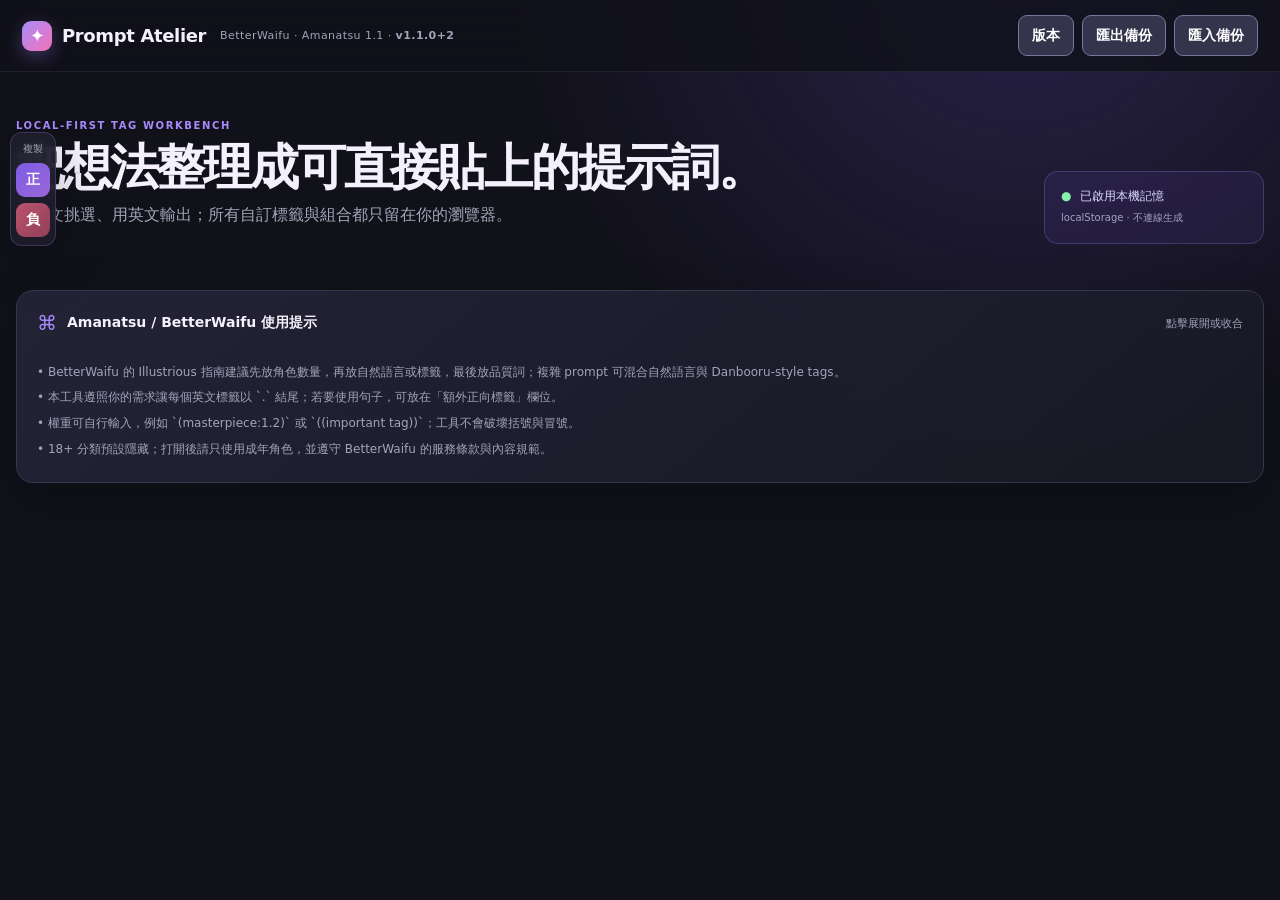
<file: standalone_web/index.html>
<!doctype html>
<html lang="zh-Hant">
<head>
  <meta charset="utf-8">
  <meta name="viewport" content="width=device-width, initial-scale=1">
  <meta name="theme-color" content="#11111a">
  <meta name="description" content="BetterWaifu Amanatsu 1.1 prompt tag builder">
  <link rel="manifest" href="manifest.webmanifest">
  <link rel="icon" href="icon.svg" type="image/svg+xml">
  <link rel="stylesheet" href="styles.css">
  <title>BetterWaifu Prompt Atelier</title>
</head>
<body>
  <header class="topbar">
    <div class="brand"><span class="brand-mark">✦</span><span>Prompt Atelier</span><small>BetterWaifu · Amanatsu 1.1 · <b id="app-version">v1.1.0+2</b></small></div>
    <div class="top-actions">
      <button class="ghost" id="version-btn">版本</button>
      <button class="ghost" id="export-btn">匯出備份</button>
      <button class="ghost" id="import-btn">匯入備份</button>
      <input id="import-file" type="file" accept="application/json,.json" hidden>
    </div>
  </header>

  <main class="shell">
    <section class="hero">
      <div>
        <p class="eyebrow">LOCAL-FIRST TAG WORKBENCH</p>
        <h1>把想法整理成可直接貼上的提示詞。</h1>
        <p class="subhead">用中文挑選、用英文輸出；所有自訂標籤與組合都只留在你的瀏覽器。</p>
      </div>
      <div class="hero-note"><span>●</span> 已啟用本機記憶<br><small>localStorage · 不連線生成</small></div>
    </section>

    <section id="wizard" class="wizard" aria-label="漸進式提示詞設定"></section>

    <section class="grid-layout">
      <div class="main-column">
        <article class="panel setup-panel">
          <div class="panel-heading"><div><p class="eyebrow">01 / SETUP</p><h2>組合設定</h2></div><span class="model-pill">✦ Amanatsu preset</span></div>
          <p class="panel-caption">人物數量與性別請在「人物與角色資料」區直接增加、減少人物卡片並分別設定。</p>
          <p class="settings-hint">模型、Sampler、Steps、CFG、Clip skip 與 seed 請直接在 AI 生成網站設定；本工具只輸出提示標籤。</p>
          <label class="switch-row"><input type="checkbox" id="show-adult"><span class="switch"></span><span><b>顯示 18+ 標籤分類</b><small>包含胸部、裸露、性行為與性姿勢；只建立成年角色內容。</small></span></label>
          <div class="fields-row">
            <label class="grow">Amanatsu 品質前綴（可修改）<textarea id="preprompt" rows="2">masterpiece, best quality, newest, absurdres, highres</textarea><small>依參考指南預設；輸出在全部選取標籤之後。</small></label>
          <label class="grow">額外正向標籤<textarea id="extra-positive" rows="2" placeholder="可輸入中文或英文，以逗號或換行分隔；中文會自動轉成英文標籤"></textarea></label>
          </div>
          <label>負面標籤（Negative prompt）<textarea id="negative" rows="3">lowres, worst quality, bad quality, bad anatomy, bad hands, extra digits, multiple views, fewer digits, extra limbs, missing fingers, deformed, text, error, jpeg artifacts, watermark, unfinished, displeasing, signature, username, scan artifacts</textarea></label>
          <div id="negative-tools"></div>
        </article>

        <article class="panel library-panel">
          <div class="panel-heading"><div><p class="eyebrow">02 / LIBRARY</p><h2>標籤資料庫</h2></div><button class="primary" id="add-tag-btn">＋ 新增標籤</button></div>
          <p class="panel-caption">點選標籤加入提示詞；輸出固定依照角色/特徵 → 服裝 → 表情 → 姿勢 → 其他排序。</p>
          <div class="search-line"><span>⌕</span><input id="search" placeholder="搜尋中文或英文標籤…"><button id="clear-search" class="icon-button" aria-label="清除搜尋">×</button></div>
          <div id="group-filters" class="filters"></div>
          <div id="tag-list" class="tag-list"></div>
        </article>
      </div>

      <aside class="side-column">
        <article class="panel output-panel">
          <div class="panel-heading"><div><p class="eyebrow">03 / OUTPUT</p><h2>輸出結果</h2><small class="version-inline">v<span id="output-version">1.1.2+4</span></small></div><div class="output-actions"><button class="icon-button" id="save-preset" title="儲存組合">▣</button><button class="icon-button" id="clear-all" title="清除目前組合的所有標籤">清除</button><button class="primary small" id="copy-positive">複製英文</button></div></div>
          <p class="panel-caption" id="selected-summary">已選 0 個資料庫標籤 · 英文每個標籤以句點結尾</p>
          <label>English prompt · 可直接貼上<textarea id="positive-output" class="output-text" readonly rows="8"></textarea></label>
          <div class="output-block"><div class="output-label">中文翻譯與記憶欄位</div><div id="chinese-output" class="output-tag-field"></div></div>
          <label>Negative prompt · 負面標籤<textarea id="negative-output" class="output-text" readonly rows="4"></textarea></label>
          <label>Negative prompt · 中文翻譯<textarea id="negative-chinese" class="output-text" readonly rows="4"></textarea></label>
          <div class="order-note">↳ <span id="order-summary"></span></div>
        </article>

        <article class="panel memory-panel">
          <div class="panel-heading"><div><p class="eyebrow">04 / MEMORY</p><h2>記憶與備份</h2></div></div>
          <p class="panel-caption">儲存在這個瀏覽器的 localStorage；清除網站資料會移除記憶。</p>
          <div id="preset-list" class="preset-list"></div>
        </article>
      </aside>
    </section>

    <details class="panel info-panel" open>
      <summary><span>⌘</span><b>Amanatsu / BetterWaifu 使用提示</b><small>點擊展開或收合</small></summary>
      <div class="info-copy">
        <p>• BetterWaifu 的 Illustrious 指南建議先放角色數量，再放自然語言或標籤，最後放品質詞；複雜 prompt 可混合自然語言與 Danbooru-style tags。</p>
        <p>• 本工具遵照你的需求讓每個英文標籤以 `.` 結尾；若要使用句子，可放在「額外正向標籤」欄位。</p>
        <p>• 權重可自行輸入，例如 `(masterpiece:1.2)` 或 `((important tag))`；工具不會破壞括號與冒號。</p>
        <p>• 18+ 分類預設隱藏；打開後請只使用成年角色，並遵守 BetterWaifu 的服務條款與內容規範。</p>
      </div>
    </details>
  </main>

  <div class="copy-rail" aria-label="固定複製列"><span>複製</span><button id="sticky-copy-positive" title="複製正向英文標籤">正</button><button id="sticky-copy-negative" title="複製負面英文標籤">負</button></div>

  <div id="toast" class="toast" role="status"></div>
  <dialog id="custom-dialog">
    <form method="dialog" id="custom-form" class="dialog-card">
      <div class="panel-heading"><div><p class="eyebrow">CUSTOM TAG</p><h2>新增自訂標籤</h2></div><button value="cancel" class="icon-button">×</button></div>
      <label>中文名稱<input id="custom-zh" required placeholder="例如：藍色外套"></label>
      <label>English tag<input id="custom-en" required placeholder="例如：blue jacket"></label>
      <label>分類與輸出順序<select id="custom-group"><option>自訂角色</option><option>自訂特徵</option><option>髮型</option><option>上衣</option><option>褲子</option><option>裙子</option><option>內衣</option><option>胸罩</option><option>內褲</option><option>襪子</option><option>鞋子</option><option>服裝</option><option>配件</option><option>配件顏色</option><option>服裝風格</option><option>上衣風格</option><option>下身風格</option><option>上衣顏色</option><option>下身顏色</option><option>服裝顏色</option><option>服裝細節</option><option>服裝材質</option><option>穿脫狀態</option><option>表情</option><option>姿勢</option><option>動作</option><option>物件</option><option>成人道具</option><option>場景</option><option>其他</option></select></label>
      <p class="dialog-hint">自訂內容只儲存在此瀏覽器，不會上傳。</p>
      <div class="dialog-actions"><button value="cancel" class="ghost">取消</button><button id="custom-submit" value="default" class="primary">加入並選取</button></div>
    </form>
  </dialog>
  <dialog id="character-dialog">
    <form method="dialog" id="character-form" class="dialog-card">
      <div class="panel-heading"><div><p class="eyebrow">CUSTOM CHARACTER</p><h2>新增動漫／角色資料</h2></div><button value="cancel" class="icon-button">×</button></div>
      <div class="dialog-grid"><label>動漫中文名稱<input id="character-anime-zh" required></label><label>Anime English name<input id="character-anime-en" required></label></div>
      <label>Anime tag<input id="character-anime-tag" placeholder="留白會由英文名稱產生"></label>
      <div class="dialog-grid"><label>角色中文名稱<input id="character-zh" required></label><label>Character English name<input id="character-en" required></label></div>
      <label>Character tag<input id="character-tag" required placeholder="例如: my_original_character"></label>
      <div class="dialog-grid"><label>角色特徵中文<input id="character-traits-zh" placeholder="粉紅頭髮, 呆毛, 綠眼睛"></label><label>Character traits English<input id="character-traits-en" placeholder="pink hair, ahoge, green eyes"></label></div>
      <p class="dialog-hint">特徵依逗號順序配對，儲存在本機並可在之後查詢。</p>
      <div class="dialog-actions"><button value="cancel" class="ghost">取消</button><button id="character-submit" value="default" class="primary">儲存角色</button></div>
    </form>
  </dialog>
  <dialog id="version-dialog">
    <section class="dialog-card">
      <div class="panel-heading"><div><p class="eyebrow">VERSION HISTORY</p><h2>版本更新紀錄</h2></div><button id="version-close" class="icon-button">×</button></div>
      <div id="version-history" class="version-history"></div>
      <div class="dialog-actions"><button id="version-ok" class="primary">知道了</button></div>
    </section>
  </dialog>
  <script src="version.js"></script>
  <script src="app.js"></script>
</body>
</html>
</file>
<file: standalone_web/styles.css>
:root {
  color-scheme: dark;
  --bg: #11111a;
  --bg-soft: #171725;
  --panel: rgba(28, 28, 43, .88);
  --panel-2: #202033;
  --line: #373750;
  --muted: #a4a3ba;
  --text: #f4f1fc;
  --purple: #a78bfa;
  --purple-2: #7c5ce7;
  --pink: #f472b6;
  --danger: #fb7185;
  --button-bg: #34344d;
  --button-border: #77779b;
  --button-selected-bg: #c4b5fd;
  --button-selected-text: #171326;
  --shadow: 0 18px 50px rgba(0,0,0,.24);
}
* { box-sizing: border-box; }
html { background: var(--bg); }
body { margin: 0; min-width: 320px; color: var(--text); background: radial-gradient(circle at 80% -10%, rgba(124,92,231,.23), transparent 32rem), var(--bg); font: 14px/1.55 Inter, ui-sans-serif, system-ui, -apple-system, "Segoe UI", sans-serif; }
button, input, textarea, select { font: inherit; }
button { cursor: pointer; }
.topbar { height: 72px; display: flex; align-items: center; justify-content: space-between; padding: 0 max(22px, calc((100vw - 1480px) / 2)); border-bottom: 1px solid rgba(255,255,255,.07); background: rgba(17,17,26,.82); backdrop-filter: blur(20px); position: sticky; top: 0; z-index: 5; }
.brand { display: flex; align-items: center; gap: 10px; font-size: 18px; font-weight: 760; letter-spacing: -.02em; }
.brand small { margin-left: 4px; color: var(--muted); font-weight: 500; font-size: 11px; letter-spacing: .04em; }
.brand-mark { display: grid; place-items: center; width: 30px; height: 30px; border-radius: 9px; color: #fff; background: linear-gradient(135deg, var(--purple), var(--pink)); box-shadow: 0 6px 18px rgba(167,139,250,.3); }
.top-actions { display: flex; gap: 8px; }
.shell { width: min(1480px, calc(100% - 32px)); margin: auto; padding: 46px 0 70px; }
.hero { display: flex; align-items: end; justify-content: space-between; gap: 30px; margin-bottom: 30px; }
.eyebrow { margin: 0 0 8px; color: var(--purple); font-size: 10px; font-weight: 800; letter-spacing: .16em; }
h1, h2, p { margin-top: 0; }
h1 { max-width: 780px; margin-bottom: 10px; font-size: clamp(28px, 4vw, 49px); line-height: 1.05; letter-spacing: -.045em; }
h2 { margin-bottom: 0; font-size: 20px; letter-spacing: -.025em; }
.subhead { color: var(--muted); font-size: 16px; }
.hero-note { min-width: 220px; padding: 14px 16px; border: 1px solid rgba(167,139,250,.24); border-radius: 14px; color: #ddd6fe; background: rgba(124,92,231,.1); font-size: 12px; line-height: 1.8; }
.hero-note span { color: #86efac; margin-right: 5px; }
.hero-note small { color: var(--muted); }
.grid-layout { display: grid; grid-template-columns: minmax(0, 1.45fr) minmax(360px, .9fr); gap: 16px; align-items: start; }
.grid-layout { display: none; }
.wizard { display: grid; gap: 10px; margin-bottom: 16px; }
.wizard-step { overflow: hidden; scroll-margin-top: 84px; border: 1px solid var(--line); border-radius: 15px; background: linear-gradient(140deg, rgba(36,36,55,.94), rgba(24,24,37,.9)); box-shadow: var(--shadow); }
.wizard-header { width: 100%; display: flex; align-items: center; gap: 11px; padding: 15px 17px; color: var(--text); border: 0; background: transparent; text-align: left; }
.wizard-header:hover { background: rgba(255,255,255,.04); }
.wizard-number { display: grid; place-items: center; width: 28px; height: 28px; flex: 0 0 auto; border-radius: 50%; color: #fff; background: linear-gradient(135deg, var(--purple-2), var(--pink)); font-weight: 800; font-size: 11px; }
.wizard-icon { color: var(--purple); font-size: 19px; }
.wizard-title { min-width: 0; flex: 1; }
.wizard-title b, .wizard-title small { display: block; }
.wizard-title small { overflow: hidden; color: var(--muted); font-size: 11px; text-overflow: ellipsis; white-space: nowrap; }
.wizard-chevron { color: var(--muted); font-size: 18px; }
.wizard-body { padding: 0 17px 17px; border-top: 1px solid rgba(255,255,255,.08); }
.wizard-body-inner { padding-top: 15px; }
.wizard-controls, .wizard-fields, .person-grid { display: grid; grid-template-columns: repeat(4, minmax(0, 1fr)); gap: 10px; }
.wizard-fields { grid-template-columns: repeat(2, minmax(0,1fr)); margin-top: 11px; }
.wizard-actions { display: flex; justify-content: flex-end; gap: 8px; margin-top: 14px; }
.wizard-note { margin: 8px 0 0; color: var(--muted); font-size: 11px; }
.wizard-filters, .wizard-filter-row, .filters { display: grid; grid-template-columns: repeat(auto-fit, minmax(min(100%, 124px), 1fr)); gap: 8px; overflow: visible; padding: 12px 0 10px; }
.wizard-tags, .tag-list { display: grid; grid-template-columns: repeat(auto-fit, minmax(min(100%, 176px), 1fr)); gap: 8px; min-height: 84px; }
.wizard-filter-row { padding-top: 0; }
.wizard-filter-row .filter, .filters .filter, .wizard-filters button { width: 100%; min-width: 0; min-height: 40px; padding: 8px 10px; white-space: normal; line-height: 1.3; }
.wizard-filters, .wizard-filter-row, .filters { display: flex; flex-wrap: wrap; overflow-x: visible; padding-right: 2px; scrollbar-width: thin; }
.wizard-filter-row .filter, .filters .filter, .wizard-filters button { width: max-content; flex: 0 0 auto; min-width: max-content; padding: 10px 15px; white-space: nowrap; line-height: 1.35; }
.character-card { margin-top: 10px; padding: 12px; border: 1px solid #3b3b53; border-radius: 12px; background: rgba(255,255,255,.025); }
.character-card-head { display: flex; align-items: center; gap: 9px; }
.character-card-head b { margin-right: auto; }
.people-count-control { display: flex; align-items: center; justify-content: space-between; gap: 10px; margin-bottom: 8px; padding: 10px 12px; border: 1px solid var(--line); border-radius: 10px; background: rgba(255,255,255,.03); }
.character-modes { display: flex; flex-wrap: wrap; gap: 7px; margin: 10px 0; }
.mode-chip { min-height: 40px; padding: 9px 12px; color: #fff; border: 1px solid var(--button-border); border-radius: 999px; background: var(--button-bg); font-size: 11px; line-height: 1.3; white-space: normal; }
.mode-chip:hover { border-color: #c4b5fd; background: #484866; }
.mode-chip.active { color: var(--button-selected-text); border-color: #f0eaff; background: var(--button-selected-bg); }
.character-results { display: flex; flex-wrap: wrap; gap: 7px; margin-top: 10px; }
.character-result { flex: 1 1 180px; min-width: min(100%, 180px); min-height: 42px; padding: 9px 12px; color: #fff; border: 1px solid var(--button-border); border-radius: 9px; background: var(--button-bg); text-align: left; font-size: 11px; line-height: 1.35; white-space: normal; }
.character-result:hover { border-color: #c4b5fd; background: #484866; }
.character-result.active { color: var(--button-selected-text); border-color: #f0eaff; background: var(--button-selected-bg); }
.character-result small { display: block; color: var(--muted); font-size: 10px; }
.recent-label { margin-top: 10px; color: var(--muted); font-size: 11px; }
.lookup-panel { margin: 10px 0 14px; padding: 12px; border: 1px solid rgba(167,139,250,.3); border-radius: 12px; background: rgba(124,92,231,.08); }
.lookup-row { display: grid; grid-template-columns: minmax(0, 1fr) 150px auto; gap: 8px; align-items: end; }
.lookup-box { display: grid; gap: 7px; margin-top: 10px; padding-top: 9px; border-top: 1px solid rgba(255,255,255,.1); }
.remote-character-chip { display: inline-block; padding: 5px 8px; color: #d9d2e8; border: 1px solid #494961; border-radius: 999px; background: rgba(255,255,255,.035); font-size: 10px; }
.copy-rail { position: fixed; left: 10px; top: 132px; z-index: 4; display: grid; gap: 6px; justify-items: center; padding: 8px 5px; border: 1px solid rgba(167,139,250,.24); border-radius: 12px; background: rgba(28,28,43,.9); backdrop-filter: blur(12px); box-shadow: var(--shadow); }
.copy-rail span { color: var(--muted); font-size: 10px; }
.copy-rail button { width: 34px; height: 34px; padding: 0; border: 0; border-radius: 9px; color: #fff; background: linear-gradient(135deg, var(--purple-2), #9b67d6); font-weight: 800; }
.copy-rail button:last-child { background: linear-gradient(135deg, #be536e, #8e4057); }
.version-inline { display: block; margin-top: 2px; color: var(--muted); font-size: 10px; }
.dialog-grid { display: grid; grid-template-columns: repeat(2, minmax(0,1fr)); gap: 10px; }
.main-column, .side-column { display: grid; gap: 16px; }
.panel { border: 1px solid var(--line); border-radius: 17px; background: linear-gradient(140deg, rgba(36,36,55,.94), rgba(24,24,37,.9)); box-shadow: var(--shadow); }
.setup-panel, .library-panel, .output-panel, .memory-panel { padding: 21px; }
.panel-heading { display: flex; justify-content: space-between; align-items: center; gap: 14px; margin-bottom: 12px; }
.panel-caption { margin-bottom: 16px; color: var(--muted); font-size: 12px; }
.model-pill { padding: 7px 10px; color: #ddd6fe; border: 1px solid rgba(167,139,250,.25); border-radius: 999px; background: rgba(167,139,250,.1); font-size: 11px; white-space: nowrap; }
.control-grid, .fields-row { display: grid; grid-template-columns: repeat(3, minmax(0,1fr)); gap: 12px; }
.settings-grid { margin-top: 12px; }
.settings-hint { margin: 6px 0 0; color: var(--muted); font-size: 11px; }
.fields-row { grid-template-columns: repeat(2, minmax(0,1fr)); margin-top: 13px; }
label { display: grid; gap: 7px; color: #d9d6e8; font-size: 12px; font-weight: 650; }
label small { color: var(--muted); font-size: 11px; font-weight: 450; }
input, textarea, select { width: 100%; padding: 10px 12px; color: var(--text); border: 1px solid #464660; border-radius: 10px; outline: none; background: #171724; transition: border .2s, box-shadow .2s; }
textarea { resize: vertical; min-height: 42px; }
input:focus, textarea:focus, select:focus { border-color: var(--purple); box-shadow: 0 0 0 3px rgba(167,139,250,.13); }
select { appearance: auto; }
.switch-row { display: flex; grid-template-columns: unset; align-items: center; gap: 10px; margin-top: 16px; padding: 11px 12px; border: 1px solid rgba(251,113,133,.2); border-radius: 12px; background: rgba(251,113,133,.06); }
.switch-row input { display: none; }
.switch { width: 36px; height: 21px; padding: 3px; flex: 0 0 auto; border-radius: 99px; background: #4a4a60; }
.switch::after { content: ''; display: block; width: 15px; height: 15px; border-radius: 50%; background: #d9d6e8; transition: transform .2s; }
.switch-row input:checked + .switch { background: var(--purple-2); }
.switch-row input:checked + .switch::after { transform: translateX(15px); background: #fff; }
.switch-row span:last-child { display: grid; gap: 1px; }
.switch-row b { font-size: 12px; }
.switch-row small { color: var(--muted); font-weight: 450; }
.fields-row + label { margin-top: 13px; }
.primary, .ghost, .icon-button { border: 1px solid transparent; border-radius: 9px; padding: 9px 13px; color: var(--text); font-weight: 700; }
.primary, .ghost { min-height: 40px; }
.primary { color: var(--button-selected-text); border-color: #efe7ff; background: linear-gradient(135deg, #c4b5fd, #f0abfc); box-shadow: 0 7px 18px rgba(196,181,253,.22); }
.primary:hover { color: #100d1e; background: linear-gradient(135deg, #ddd6fe, #f5c2ff); filter: none; }
.primary.small { padding: 8px 11px; font-size: 12px; }
.ghost { border-color: var(--button-border); background: var(--button-bg); color: #fff; }
.ghost:hover, .icon-button:hover { border-color: #c4b5fd; background: #484866; color: #fff; }
.icon-button { padding: 6px 9px; border-color: var(--button-border); background: var(--button-bg); color: #fff; font-size: 17px; }
.search-line { display: flex; align-items: center; gap: 8px; padding: 0 10px; border: 1px solid #464660; border-radius: 10px; background: #171724; }
.search-line span { color: var(--muted); font-size: 22px; transform: rotate(-20deg); }
.search-line input { padding: 10px 0; border: 0; background: transparent; box-shadow: none; }
.filter { min-width: max-content; padding: 10px 15px; color: #fff; border: 1px solid var(--button-border); border-radius: 999px; background: var(--button-bg); font-size: 12px; line-height: 1.35; white-space: nowrap; }
.filter:hover { border-color: #c4b5fd; background: #484866; }
.filter.active { color: var(--button-selected-text); border-color: #f0eaff; background: var(--button-selected-bg); }
.tag { display: flex; align-items: flex-start; justify-content: space-between; flex-wrap: wrap; gap: 6px; width: 100%; min-width: 0; min-height: 56px; padding: 9px 11px; color: #fff; border: 1px solid var(--button-border); border-radius: 9px; background: var(--button-bg); font-size: 12px; line-height: 1.35; text-align: left; white-space: normal; }
.tag.color-tag { display: grid; place-items: center; min-width: 58px; min-height: 56px; padding: 9px; }
.color-swatch { display: grid; place-items: center; width: 30px; height: 30px; border: 2px solid rgba(255,255,255,.42); border-radius: 50%; color: #fff; font-size: 18px; font-weight: 850; line-height: 1; text-shadow: 0 1px 3px #000; box-shadow: inset 0 0 0 1px rgba(0,0,0,.2), 0 2px 7px rgba(0,0,0,.28); }
.tag.color-tag.selected .color-swatch { border-color: #fff; box-shadow: 0 0 0 2px rgba(23,19,38,.42), inset 0 0 0 1px rgba(0,0,0,.2), 0 2px 8px rgba(0,0,0,.35); }
.sr-only { position: absolute; width: 1px; height: 1px; padding: 0; margin: -1px; overflow: hidden; clip: rect(0,0,0,0); white-space: nowrap; border: 0; }
.tag span, .tag em { min-width: 0; overflow-wrap: anywhere; }
.tag:hover { border-color: #b7a5ff; background: rgba(167,139,250,.12); }
.tag.selected { border-color: #f0eaff; color: var(--button-selected-text); background: linear-gradient(135deg, #c4b5fd, #f0abfc); box-shadow: 0 3px 12px rgba(196,181,253,.24); }
.tag.selected em { color: #3d3155; }
.tag.adult { border-color: #fb7185; }
.tag em { color: var(--muted); font-size: 11px; font-style: normal; }
.tag .adult-dot { color: var(--danger); font-size: 10px; }
.empty { width: 100%; padding: 22px 10px; color: var(--muted); text-align: center; }
.output-actions { display: flex; align-items: center; gap: 4px; }
.output-panel label { margin-top: 13px; }
.output-block { margin-top: 13px; }
.output-label { margin-bottom: 7px; font-size: 12px; font-weight: 700; }
.output-tag-field { min-height: 150px; padding: 12px; border: 1px solid rgba(167,139,250,.25); border-radius: 10px; color: #f6efff; background: #14141f; font-size: 12px; line-height: 1.7; }
.output-person-count, .output-empty { color: var(--muted); font-size: 11px; }
.output-tag-list { display: flex; flex-wrap: wrap; gap: 7px; margin-top: 10px; }
.output-tag { display: inline-flex; align-items: center; gap: 8px; max-width: 100%; padding: 7px 9px; border: 1px solid var(--button-border); border-radius: 999px; color: #fff; background: var(--button-bg); font-size: 12px; line-height: 1.3; text-align: left; }
.output-tag:hover { border-color: #f0eaff; background: #484866; }
.output-tag b { color: #ffd6e0; font-size: 16px; line-height: .8; }
.output-description { margin: 11px 0 0; color: #ddd6fe; font-size: 11px; line-height: 1.6; overflow-wrap: anywhere; }
.output-text { color: #f6efff; border-color: rgba(167,139,250,.25); background: #14141f; font-family: ui-monospace, SFMono-Regular, Menlo, monospace; font-size: 12px; line-height: 1.7; }
.order-note { margin-top: 14px; padding: 10px 11px; color: #ddd6fe; border-radius: 10px; background: rgba(167,139,250,.1); font-size: 11px; }
.preset-list { display: grid; gap: 7px; }
.preset-empty { padding: 10px 0; color: var(--muted); font-size: 12px; }
.preset { display: flex; align-items: center; gap: 9px; padding: 9px; border: 1px solid #3b3b53; border-radius: 10px; background: rgba(255,255,255,.025); }
.preset-number { display: grid; place-items: center; width: 24px; height: 24px; border-radius: 50%; color: #ddd6fe; background: rgba(124,92,231,.35); font-size: 11px; }
.preset-info { min-width: 0; flex: 1; }
.preset-info b, .preset-info small { display: block; overflow: hidden; text-overflow: ellipsis; white-space: nowrap; }
.preset-info small { color: var(--muted); font-size: 10px; }
.preset-actions { display: flex; }
.info-panel { margin-top: 16px; padding: 0; overflow: hidden; }
.info-panel summary { display: flex; align-items: center; gap: 10px; padding: 17px 20px; cursor: pointer; list-style: none; }
.info-panel summary::-webkit-details-marker { display: none; }
.info-panel summary > span { color: var(--purple); font-size: 20px; }
.info-panel summary small { margin-left: auto; color: var(--muted); font-size: 11px; }
.info-copy { padding: 0 20px 17px; color: var(--muted); font-size: 12px; }
.info-copy p { margin: 7px 0; }
.toast { position: fixed; left: 50%; bottom: 24px; z-index: 10; padding: 10px 15px; border: 1px solid rgba(167,139,250,.4); border-radius: 9px; color: #fff; background: #29283d; box-shadow: var(--shadow); opacity: 0; transform: translate(-50%, 12px); pointer-events: none; transition: .2s; }
.toast.show { opacity: 1; transform: translate(-50%, 0); }
dialog { width: min(480px, calc(100% - 26px)); padding: 0; border: 1px solid var(--line); border-radius: 16px; color: var(--text); background: #222235; box-shadow: var(--shadow); }
dialog::backdrop { background: rgba(6,6,12,.75); backdrop-filter: blur(3px); }
.dialog-card { display: grid; gap: 14px; padding: 21px; }
.dialog-card .panel-heading { margin-bottom: 0; }
.dialog-hint { margin: 0; color: var(--muted); font-size: 11px; }
.dialog-actions { display: flex; justify-content: end; gap: 8px; margin-top: 5px; }
.version-history { display: grid; gap: 10px; max-height: 48vh; overflow: auto; }
.version-entry { padding: 11px 12px; border: 1px solid #3b3b53; border-radius: 10px; background: rgba(255,255,255,.025); }
.version-entry b { color: #e9e5f6; font-size: 12px; }
.version-entry p { margin: 4px 0 0; color: var(--muted); font-size: 12px; }
@media (max-width: 1060px) { .grid-layout { grid-template-columns: 1fr; } .side-column { grid-template-columns: 1.1fr .9fr; align-items: start; } }
@media (max-width: 720px) { .shell { width: min(100% - 20px, 1480px); padding-top: 28px; } .topbar { height: 62px; padding: 0 12px; } .brand small { display: none; } .top-actions .ghost { padding: 7px 8px; font-size: 11px; } .hero { display: block; } .hero-note { margin-top: 16px; } .control-grid, .fields-row, .side-column { grid-template-columns: 1fr; } .setup-panel, .library-panel, .output-panel, .memory-panel { padding: 16px; } .panel-heading { align-items: flex-start; } .panel-heading .primary { white-space: nowrap; } h1 { font-size: 33px; } .wizard-filters, .wizard-filter-row, .filters { grid-template-columns: repeat(auto-fit, minmax(min(100%, 112px), 1fr)); } .wizard-tags, .tag-list { grid-template-columns: 1fr; } .tag { min-height: 52px; padding: 9px 11px; font-size: 13px; } .tag em { font-size: 12px; } .mode-chip { flex: 1 1 140px; } }
@media (max-width: 720px) { .copy-rail { left: 5px; top: 112px; } .shell { padding-left: 48px; width: calc(100% - 58px); margin-left: 0; } .wizard-controls, .wizard-fields, .person-grid, .dialog-grid, .lookup-row { grid-template-columns: 1fr; } .wizard-body { padding-left: 12px; padding-right: 12px; } }
@media (min-width: 721px) and (max-width: 1100px) { .wizard-tags, .tag-list { grid-template-columns: repeat(auto-fit, minmax(160px, 1fr)); } }
</file>
